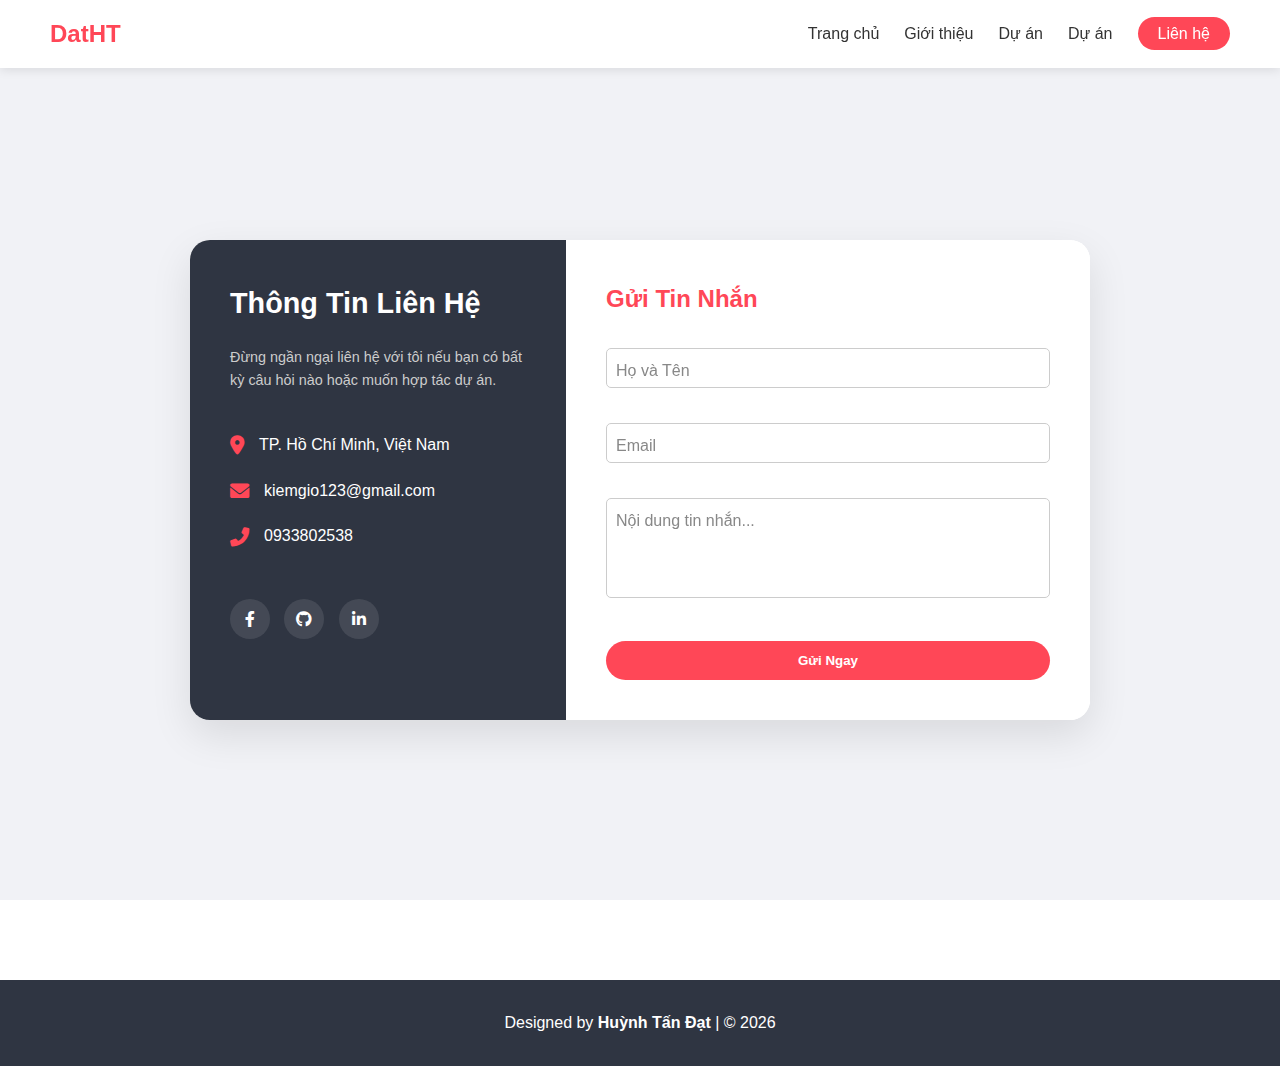
<file: contact.html>
<!DOCTYPE html>
<html lang="vi">
<head>
    <meta charset="UTF-8">
    <meta name="viewport" content="width=device-width, initial-scale=1.0">
    <title>Liên hệ | Huỳnh Tấn Đạt</title>
    
    <link rel="stylesheet" href="style.css">
    <link rel="stylesheet" href="contact.css">
    <link rel="icon" type="image/x-icon" href="https://github.com/thgdoge.png">
    <link rel="stylesheet" href="https://cdnjs.cloudflare.com/ajax/libs/font-awesome/6.0.0/css/all.min.css">
    <link rel="stylesheet" href="https://unpkg.com/aos@next/dist/aos.css" />
</head>
<body>

    <nav class="navbar scrolled">
        <div class="logo"><a href="index.html#home">DatHT</a></div>
        <ul class="nav-links">
            <li><a href="index.html#home">Trang chủ</a></li>
            <li><a href="profile.html#about">Giới thiệu</a></li>
            <li><a href="profile.html#projects">Dự án</a></li>
            <li><a href="profile.html#skills">Dự án</a></li>
            <li><a href="#" class="btn-contact active">Liên hệ</a></li>
        </ul>
    </nav>

    <section class="contact-section">
        <div class="container">
            <div class="contact-wrapper" data-aos="fade-up" data-aos-duration="1000">
                
                <div class="contact-info">
                    <h2>Thông Tin Liên Hệ</h2>
                    <p>Đừng ngần ngại liên hệ với tôi nếu bạn có bất kỳ câu hỏi nào hoặc muốn hợp tác dự án.</p>
                    
                    <div class="info-item">
                        <i class="fas fa-map-marker-alt"></i>
                        <span>TP. Hồ Chí Minh, Việt Nam</span>
                    </div>
                    <div class="info-item">
                        <i class="fas fa-envelope"></i>
                        <span>kiemgio123@gmail.com</span>
                    </div>
                    <div class="info-item">
                        <i class="fas fa-phone-alt"></i>
                        <span>0933802538</span>
                    </div>

                    <div class="social-icons-contact">
                        <a href="https://www.facebook.com/THGE.tandat270106/"><i class="fab fa-facebook-f"></i></a>
                        <a href="https://github.com/thgdoge"><i class="fab fa-github"></i></a>
                        <a href="#"><i class="fab fa-linkedin-in"></i></a>
                    </div>
                </div>

                <div class="contact-form">
                    <h2>Gửi Tin Nhắn</h2>
                    <form>
                        <div class="input-box">
                            <input type="text" required="required">
                            <span>Họ và Tên</span>
                        </div>
                        <div class="input-box">
                            <input type="email" required="required">
                            <span>Email</span>
                        </div>
                        <div class="input-box">
                            <textarea required="required"></textarea>
                            <span>Nội dung tin nhắn...</span>
                        </div>
                        <button type="submit" class="btn-send">Gửi Ngay</button>
                    </form>
                </div>
            </div>
        </div>
    </section>

    <footer>
        <p>Designed by <strong>Huỳnh Tấn Đạt</strong> | © 2026</p>
    </footer>

    <script src="https://unpkg.com/aos@next/dist/aos.js"></script>
    <script>
        AOS.init(); // Kích hoạt hiệu ứng trượt
    </script>
</body>

</html>
</file>
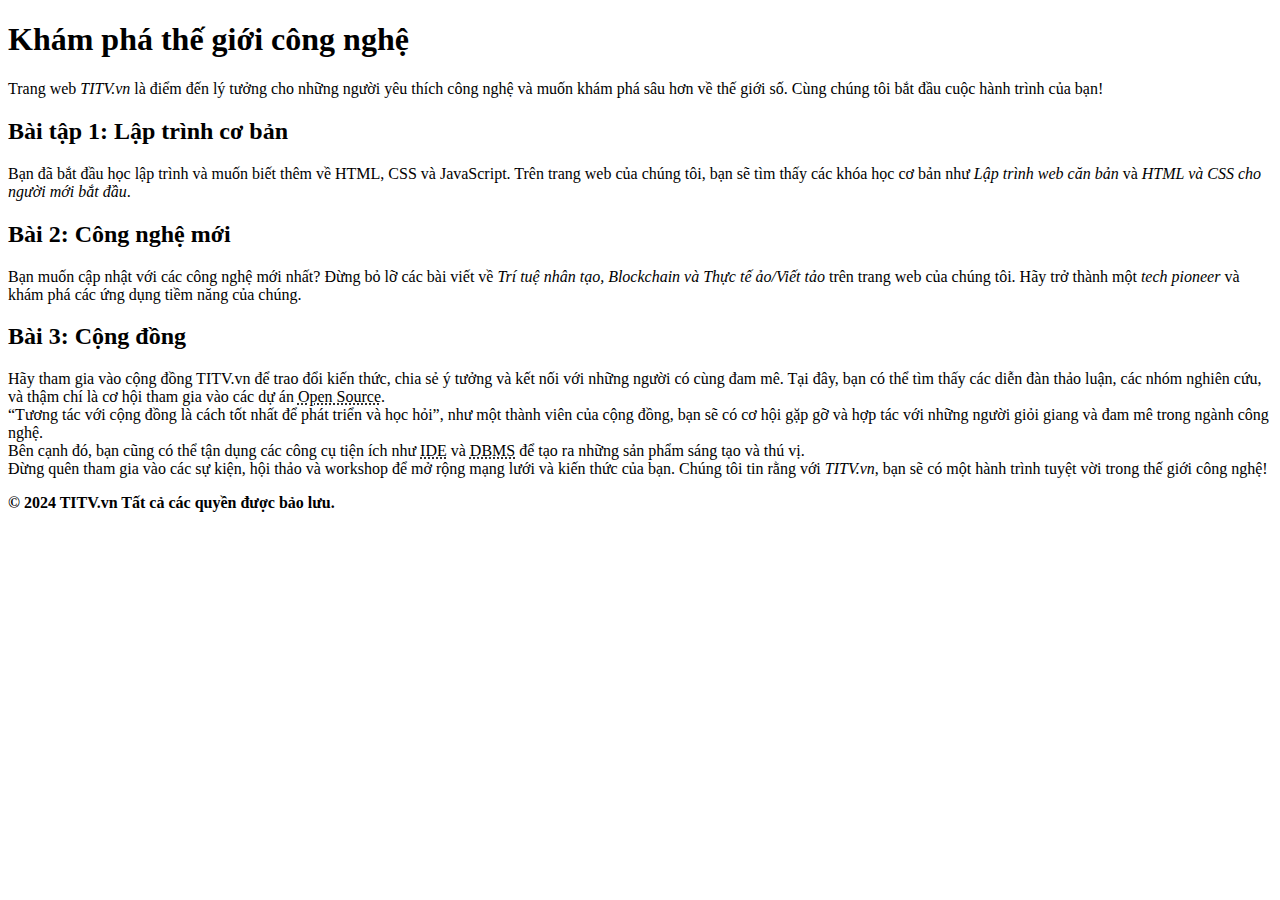
<file: ex1.html>
<!DOCTYPE html>
<html lang="vi">

<head>
    <meta charset="utf-8">
    <meta name="author" content="Dat">
    <title>MyWebsite - Example 1</title>
</head>

<body>
    <h1>
        Khám phá thế giới công nghệ
    </h1>
    <p>
        Trang web <cite>TITV.vn</cite> là điểm đến lý tưởng cho những người yêu thích công nghệ và muốn khám phá sâu hơn
        về thế giới số. Cùng chúng tôi bắt đầu cuộc hành trình của bạn!
    </p>
    <h2>
        Bài tập 1: Lập trình cơ bản
    </h2>
    <p>
        Bạn đã bắt đầu học lập trình và muốn biết thêm về HTML, CSS và JavaScript. Trên trang web của chúng tôi, bạn sẽ
        tìm thấy các khóa học cơ bản như <em>Lập trình web căn bản</em> và <em>HTML và CSS cho người mới bắt đầu</em>.
    </p>
    <h2>Bài 2: Công nghệ mới</h2>
    <p>
        Bạn muốn cập nhật với các công nghệ mới nhất? Đừng bỏ lỡ các bài viết về <em>Trí tuệ nhân tạo, Blockchain và
            Thực tế ảo/Viết tảo</em> trên trang web của chúng tôi. Hãy trở thành một <em>tech pioneer</em> và khám phá
        các ứng dụng tiềm năng của chúng.
    </p>
    <h2>Bài 3: Cộng đồng</h2>
    <p>
        Hãy tham gia vào cộng đồng TITV.vn để trao đổi kiến thức, chia sẻ ý tưởng và kết nối với những người có cùng đam
        mê. Tại đây, bạn có thể tìm thấy các diễn đàn thảo luận, các nhóm nghiên cứu, và thậm chí là cơ hội tham gia vào
        các dự án <abbr title="Mã nguồn mở">Open Source</abbr>. <br>

        <q>Tương tác với cộng đồng là cách tốt nhất để phát triển và học hỏi</q>, như một thành viên của cộng đồng, bạn
        sẽ có cơ hội gặp gỡ và hợp tác với những người giỏi giang và đam mê trong ngành công nghệ.
        <br>
        Bên cạnh đó, bạn cũng có thể tận dụng các công cụ tiện ích như <abbr
            title="Integrated Development Environment">IDE</abbr> và <abbr
            title="Database Management System">DBMS</abbr> để tạo ra những sản phẩm sáng tạo và thú vị. <br>
        Đừng quên tham gia vào các sự kiện, hội thảo và workshop để mở rộng mạng lưới và kiến thức của bạn. Chúng tôi
        tin rằng với <cite>TITV.vn</cite>, bạn sẽ có một hành trình tuyệt vời trong thế giới công nghệ!
    </p>
    <p>
        <strong>© 2024 TITV.vn Tất cả các quyền được bảo lưu.</strong>
    </p>
</body>

</html>
</file>
<file: style.css>
/* --- CÀI ĐẶT CHUNG --- */
:root {
    --primary-color: #ff4757; /* Màu đỏ cam nổi bật */
    --dark-bg: #2f3542;
    --light-bg: #f1f2f6;
    --text-color: #333;
}
html { scroll-behavior: smooth; /* Cuộn trang mượt mà */ }
* { margin: 0; padding: 0; box-sizing: border-box; }
body { font-family: 'Poppins', sans-serif; color: var(--text-color); line-height: 1.6; overflow-x: hidden; }
a { text-decoration: none; color: inherit; }
ul { list-style: none; }

.container { max-width: 1100px; margin: 0 auto; padding: 0 20px; }
.section { padding: 80px 0; }
.section-title { text-align: center; font-size: 2.2rem; margin-bottom: 50px; text-transform: uppercase; letter-spacing: 2px; position: relative; }
/* Tạo gạch chân nhỏ dưới tiêu đề */
.section-title::after {
    content: ''; display: block; width: 60px; height: 3px; background: var(--primary-color); margin: 15px auto 0;
}
.text-white { color: white; }
.bg-dark { background-color: var(--dark-bg); color: white; }

/* --- NAVIGATION --- */
.navbar {
    display: flex; justify-content: space-between; align-items: center;
    padding: 20px 50px; 
    background: transparent; /* Ban đầu trong suốt */
    position: fixed; /* Cố định trên cùng */
    width: 100%; top: 0; z-index: 1000;
    transition: 0.4s; /* Hiệu ứng chuyển màu mượt mà */
}
/* Class này sẽ được JS thêm vào khi cuộn xuống */
.navbar.scrolled {
    background: white;
    box-shadow: 0 2px 10px rgba(0,0,0,0.1);
    padding: 15px 50px; /* Thu nhỏ lại một chút khi cuộn */
}

.logo { font-size: 1.5rem; font-weight: bold; color: var(--primary-color); }
.nav-links { display: flex; gap: 25px; }
.nav-links a { font-weight: 500; transition: 0.3s; }
.nav-links a:hover { color: var(--primary-color); }
.btn-contact { background: var(--primary-color); color: white !important; padding: 8px 20px; border-radius: 20px; transition: 0.3s; }
.btn-contact:hover { background: var(--dark-bg); transform: scale(1.05); }

/* --- HERO SECTION --- */
.hero {
    height: 100vh; display: flex; align-items: center; justify-content: center;
    background: linear-gradient(135deg, #ffffff 50%, #f1f2f6 50%);
    padding-top: 80px; /* Bù trừ cho fixed navbar */
}
.hero-container { display: flex; align-items: center; justify-content: space-between; width: 100%; max-width: 1100px; padding: 0 20px; }
.hero-text { flex: 1; }
.hero-text h3 { font-size: 1.5rem; color: #555; }
.hero-text h1 { font-size: 3.5rem; color: var(--dark-bg); margin: 10px 0; line-height: 1.2; }
.highlight { color: var(--primary-color); font-weight: bold; }

/* Hiệu ứng con trỏ nhấp nháy của Typed.js */
.typed-cursor { color: var(--primary-color); font-size: 1.5rem; }

.social-icons { margin: 30px 0; }
.social-icons a {
    display: inline-flex; width: 45px; height: 45px; background: white; box-shadow: 0 5px 15px rgba(0,0,0,0.1);
    justify-content: center; align-items: center; border-radius: 50%; margin-right: 15px;
    transition: 0.3s; font-size: 1.2rem; color: var(--dark-bg);
}
.social-icons a:hover { background: var(--primary-color); color: white; transform: translateY(-5px); }

.btn-main {
    display: inline-block; background: var(--dark-bg); color: white;
    padding: 12px 35px; border-radius: 30px; font-weight: bold; transition: 0.3s;
    box-shadow: 0 10px 20px rgba(0,0,0,0.1);
}
.btn-main:hover { background: var(--primary-color); transform: translateY(-3px); box-shadow: 0 15px 25px rgba(255, 71, 87, 0.4); }

.hero-img { flex: 1; text-align: right; }
.hero-img img {
    width: 400px; height: 400px; border-radius: 50%; object-fit: cover;
    border: 8px solid white; box-shadow: 0 20px 40px rgba(0,0,0,0.1);
    animation: float 6s ease-in-out infinite; /* Hiệu ứng ảnh bay nhẹ */
}
/* Định nghĩa hiệu ứng bay */
@keyframes float {
    0% { transform: translateY(0px); }
    50% { transform: translateY(-20px); }
    100% { transform: translateY(0px); }
}

/* --- ABOUT & GENERAL --- */
.about-content { text-align: center; max-width: 800px; margin: 0 auto; }
.info-grid {
    display: grid; grid-template-columns: repeat(2, 1fr); gap: 25px;
    margin-top: 40px; text-align: left;
}
.info-grid div { background: #fff; padding: 20px; border-radius: 12px; box-shadow: 0 5px 15px rgba(0,0,0,0.05); transition: 0.3s; }
.info-grid div:hover { transform: translateY(-5px); box-shadow: 0 10px 25px rgba(0,0,0,0.1); }
.info-grid i { color: var(--primary-color); margin-right: 15px; font-size: 1.2rem; }

/* --- SKILLS --- */
.skills-grid { display: grid; grid-template-columns: repeat(auto-fit, minmax(220px, 1fr)); gap: 30px; }
.skill-card {
    background: rgba(255,255,255,0.05); padding: 40px 30px; border-radius: 15px;
    text-align: center; transition: 0.4s; border: 1px solid rgba(255,255,255,0.1);
}
.skill-card:hover { background: white; transform: translateY(-10px); }
.skill-card:hover h3, .skill-card:hover p { color: var(--dark-bg); }
.skill-card i { font-size: 3.5rem; margin-bottom: 20px; display: inline-block; transition: 0.4s; }
.skill-card:hover i { transform: scale(1.2); }

/* --- PROJECTS --- */
.projects-grid { display: grid; grid-template-columns: repeat(auto-fit, minmax(320px, 1fr)); gap: 40px; }
.project-item {
    background: white; border-radius: 15px; overflow: hidden;
    box-shadow: 0 10px 30px rgba(0,0,0,0.1); transition: 0.4s;
}
.project-item:hover { transform: translateY(-15px); box-shadow: 0 20px 40px rgba(0,0,0,0.2); }
.project-item img { width: 100%; height: 220px; object-fit: cover; transition: 0.4s; }
.project-item:hover img { transform: scale(1.1); }
.project-info { padding: 25px; position: relative; background: white; }
.btn-small { color: var(--primary-color); font-weight: bold; font-size: 1rem; text-decoration: underline; }

/* --- FOOTER --- */
footer { background: var(--dark-bg); color: white; text-align: center; padding: 30px; margin-top: 80px; }

/* --- NÚT BACK TO TOP --- */
.back-to-top {
    position: fixed; bottom: 30px; right: 30px;
    width: 50px; height: 50px; background: var(--primary-color); color: white;
    border-radius: 50%; display: flex; justify-content: center; align-items: center;
    font-size: 1.5rem; box-shadow: 0 5px 15px rgba(0,0,0,0.2);
    opacity: 0; visibility: hidden; /* Ẩn đi khi ở trên đầu trang */
    transition: 0.4s; z-index: 999;
}
/* Class này được JS thêm vào khi cuộn xuống */
.back-to-top.active { opacity: 1; visibility: visible; bottom: 30px; }
.back-to-top:hover { background: var(--dark-bg); transform: translateY(-5px); }
</file>
<file: contact.css>
/* --- FILE: contact.css --- */

/* Màu nền riêng cho trang liên hệ */
.contact-section {
    min-height: 100vh;
    display: flex;
    justify-content: center;
    align-items: center;
    background: #f1f2f6;
    padding: 100px 20px 40px; /* Padding trên cao hơn để tránh menu */
}

.contact-wrapper {
    display: flex;
    background: white;
    border-radius: 20px;
    box-shadow: 0 15px 40px rgba(0,0,0,0.1);
    overflow: hidden;
    max-width: 900px;
    width: 100%;
    margin: 0 auto;
}

/* --- Cột bên trái: Thông tin --- */
.contact-info {
    flex: 1;
    background: #2f3542; /* Dùng cứng mã màu hoặc biến var(--dark-bg) nếu đã link style.css */
    color: white;
    padding: 40px;
    position: relative;
}

.contact-info h2 { font-size: 1.8rem; margin-bottom: 20px; }
.contact-info p { color: #ccc; margin-bottom: 40px; font-size: 0.9rem; }

.info-item { display: flex; align-items: center; margin-bottom: 20px; }
.info-item i { font-size: 1.2rem; color: #ff4757; margin-right: 15px; }

.social-icons-contact { margin-top: 50px; }
.social-icons-contact a {
    display: inline-flex; width: 40px; height: 40px;
    background: rgba(255,255,255,0.1); color: white;
    justify-content: center; align-items: center;
    border-radius: 50%; margin-right: 10px; transition: 0.3s;
}
.social-icons-contact a:hover { background: #ff4757; transform: translateY(-3px); }

/* --- Cột bên phải: Form --- */
.contact-form {
    flex: 1.5;
    padding: 40px;
    background: white;
}

.contact-form h2 { color: #ff4757; margin-bottom: 30px; }

/* Hiệu ứng ô nhập liệu (Input) */
.input-box { position: relative; width: 100%; margin-bottom: 35px; }

.input-box input, 
.input-box textarea {
    width: 100%; padding: 10px;
    border: 1px solid #ccc; background: none;
    border-radius: 5px; outline: none;
    font-size: 1rem; color: #333; transition: 0.3s;
}

.input-box textarea { height: 100px; resize: none; }

/* Hiệu ứng focus */
.input-box input:valid, .input-box input:focus,
.input-box textarea:valid, .input-box textarea:focus {
    border-color: #ff4757;
}

/* Hiệu ứng chữ gợi ý bay lên */
.input-box span {
    position: absolute; left: 10px; top: 10px;
    color: #888; pointer-events: none; transition: 0.3s; font-size: 1rem;
}

.input-box input:valid ~ span, .input-box input:focus ~ span,
.input-box textarea:valid ~ span, .input-box textarea:focus ~ span {
    color: #ff4757;
    transform: translateX(-10px) translateY(-25px);
    font-size: 0.85rem;
    background: white; padding: 0 5px; font-weight: bold;
}

/* Nút gửi */
.btn-send {
    background: #ff4757; color: white;
    border: none; padding: 12px 30px;
    cursor: pointer; font-weight: bold;
    border-radius: 30px; transition: 0.3s; width: 100%;
}
.btn-send:hover { background: #2f3542; }

/* Responsive mobile */
@media (max-width: 768px) {
    .contact-wrapper { flex-direction: column; }
    .contact-info, .contact-form { padding: 30px; }
}
</file>
